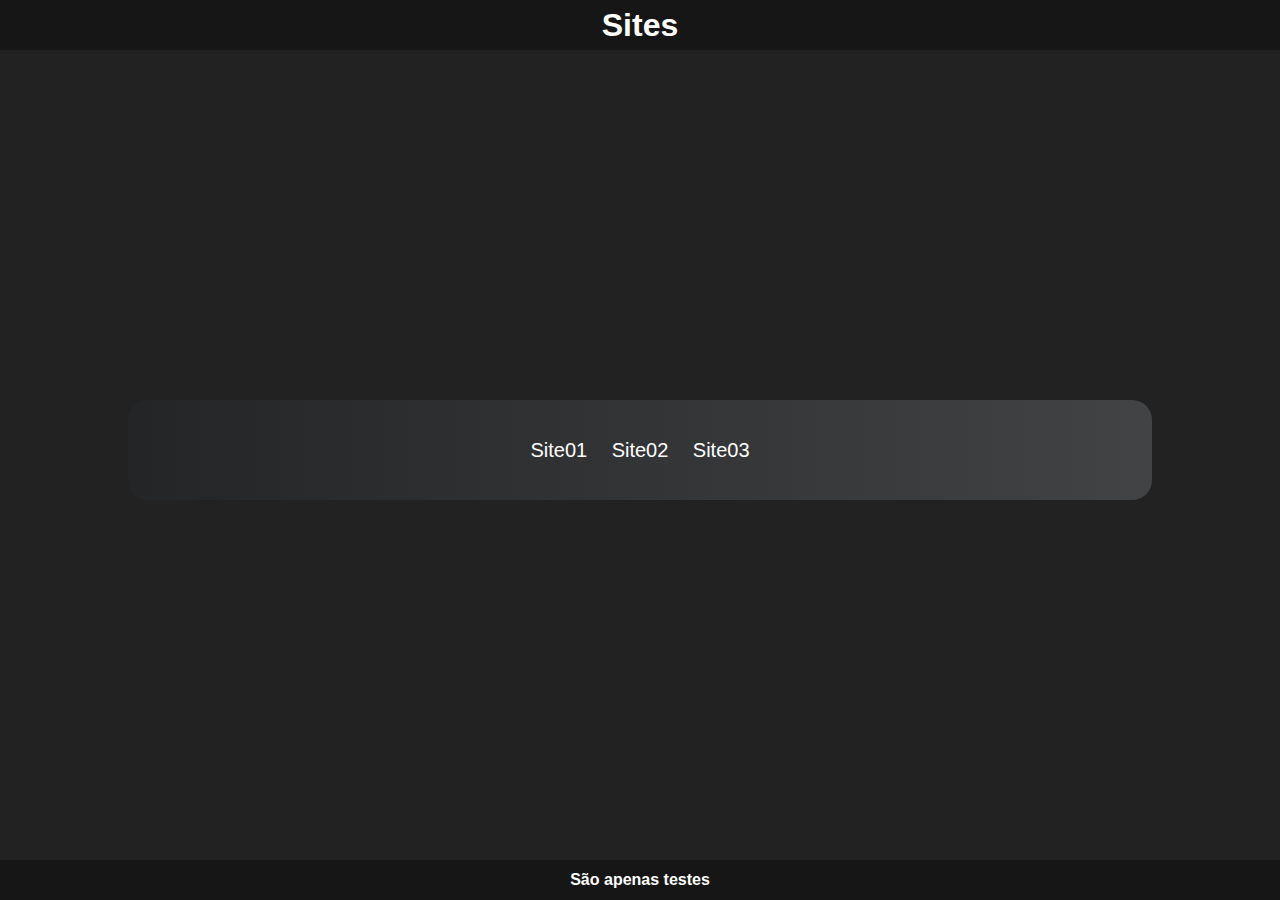
<file: Home/Pagina/index.html>
<!DOCTYPE html>
<html lang="en">

<head>
    <meta charset="UTF-8">
    <meta http-equiv="X-UA-Compatible" content="IE=edge">
    <meta name="viewport" content="width=device-width, initial-scale=1.0">
    <title>Document</title>
    <link rel="stylesheet" href="../Estilo/style.css">
</head>

<body>

    <header>
        <h1 class="H1Main">Sites</h1>
    </header>

    <main>

        <nav>
            <a href="https://andrioh.github.io/Sites-testes/Site01/Pagina/index.html" class="Link" target="_blank">Site01</a>
          <a href="https://andrioh.github.io/Sites-testes/Site02/Pagina/index.html" class="Link" target="_blank">Site02</a>
          <a href="https://andrioh.github.io/Sites-testes/Site03/Pagina/index.html" class="Link" target="_blank">Site03</a>
        </nav>

    </main>

    <footer>
        <h2 class="H2Footer">São apenas testes</h2>
    </footer>

</body>

</html>
</file>
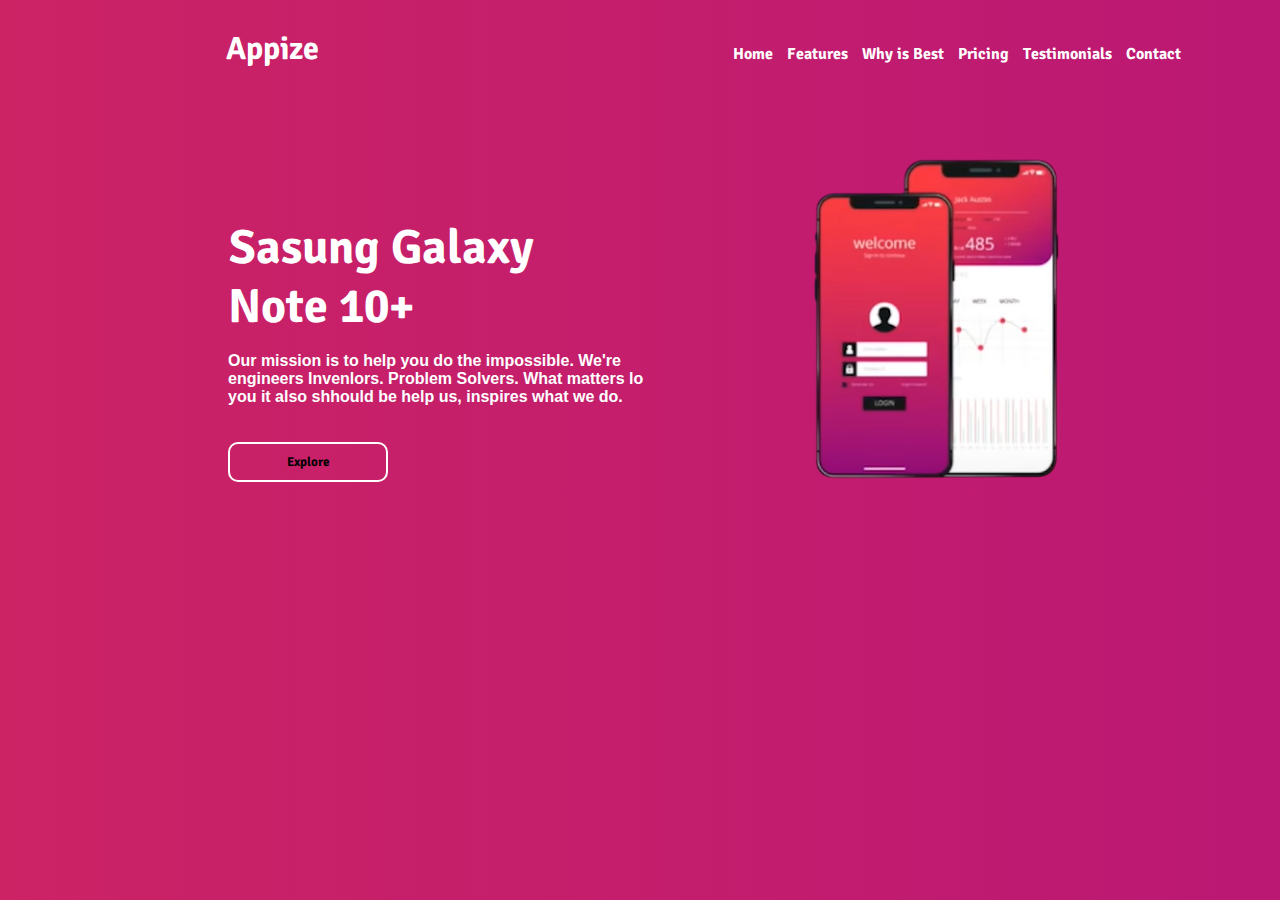
<file: Site01/Pagina/index.html>
<!DOCTYPE html>
<html lang="pt-br">

<head>
    <meta charset="UTF-8">
    <meta http-equiv="X-UA-Compatible" content="IE=edge">
    <meta name="viewport" content="width=device-width, initial-scale=1.0">
    <title>Site01</title>
    <link rel="stylesheet" href="../estilo/style.css">
</head>

<!--Esse site não é responsivo o tamanho da tela é 1366x768-->

<body>
    <header>
        <h1 class="TituloHeader">Appize</h1>
        <nav>
            <a href="../../Home/Pagina/index.html" class="LinkHeader">Home</a>
            <a href="#" class="LinkHeader">Features</a>
            <a href="#" class="LinkHeader">Why is Best</a>
            <a href="#" class="LinkHeader">Pricing</a>
            <a href="#" class="LinkHeader">Testimonials</a>
            <a href="#" class="LinkHeader">Contact</a>
        </nav>
    </header>
    <main>
        <img src="../Imagen/imagem01.png" alt="Imagem de um celular" class="ImagemMain">
        <h1 class="TituloMain">Sasung Galaxy</h1>
        <h1 class="TituloMain, TituloMain2">Note 10+</h1>
        <div class="DivMain">
            <p class="ParágrafoMain">Our mission is to help you do the impossible. We're engineers Invenlors. Problem Solvers. What matters lo you it also shhould be help us, inspires what we do.</p>
        </div>
        <button>
                Explore
        </button>
    </main>
</body>

</html>
</file>
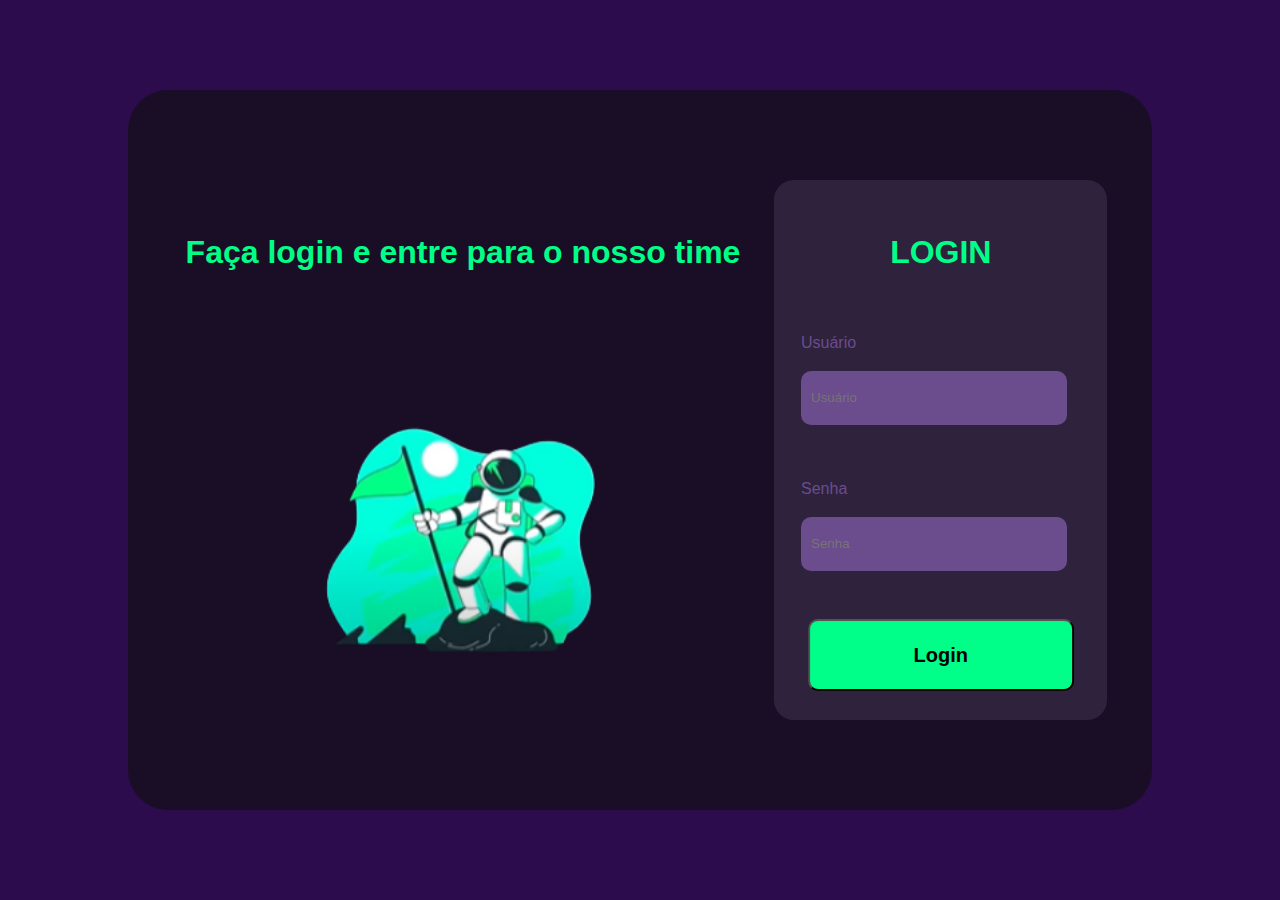
<file: Site02/Pagina/index.html>
<!DOCTYPE html>
<html lang="pr-br">

<head>
    <meta charset="UTF-8">
    <meta http-equiv="X-UA-Compatible" content="IE=edge">
    <meta name="viewport" content="width=device-width, initial-scale=1.0">
    <title>Site02</title>
    <link rel="stylesheet" href="../Estilo/style.css">
</head>

<body>
    <main>

        <div class="Titulo">

            <h1 class="TituloMain">Faça login e entre para o nosso time</h1>

        </div>

        <div class="Imagem">

            <img src="../Imagem/Imagem01.png" alt="Imagem decorativa" class="Imagem1">

        </div>

        <div class="Form">

            <div class="Fundo">

                <div class="Titulo2">

                    <h1 class="TituloMain2">LOGIN</h1>
                    
                </div>

                <div class="FormUser">

                    <form action="User">

                        <input type="text" required placeholder="Usuário" class="InputUser" id="TextUser">
                        <label for="TextUser" class="TituloMain3">Usuário</label>

                    </form>

                </div>

                <div class="FormSenha">

                    <form action="Senha">

                        <input type="password" required placeholder="Senha" class="InputUser" id="TextSenha">
                        <label for="TextSenha" class="TituloMain3">Senha</label>

                    </form>

                </div>

                <div class="BotaoLogin">

                    <button class="Botao">
                        Login
                    </button>

                </div>

            </div>

        </div>

    </main>
</body>

</html>
</file>
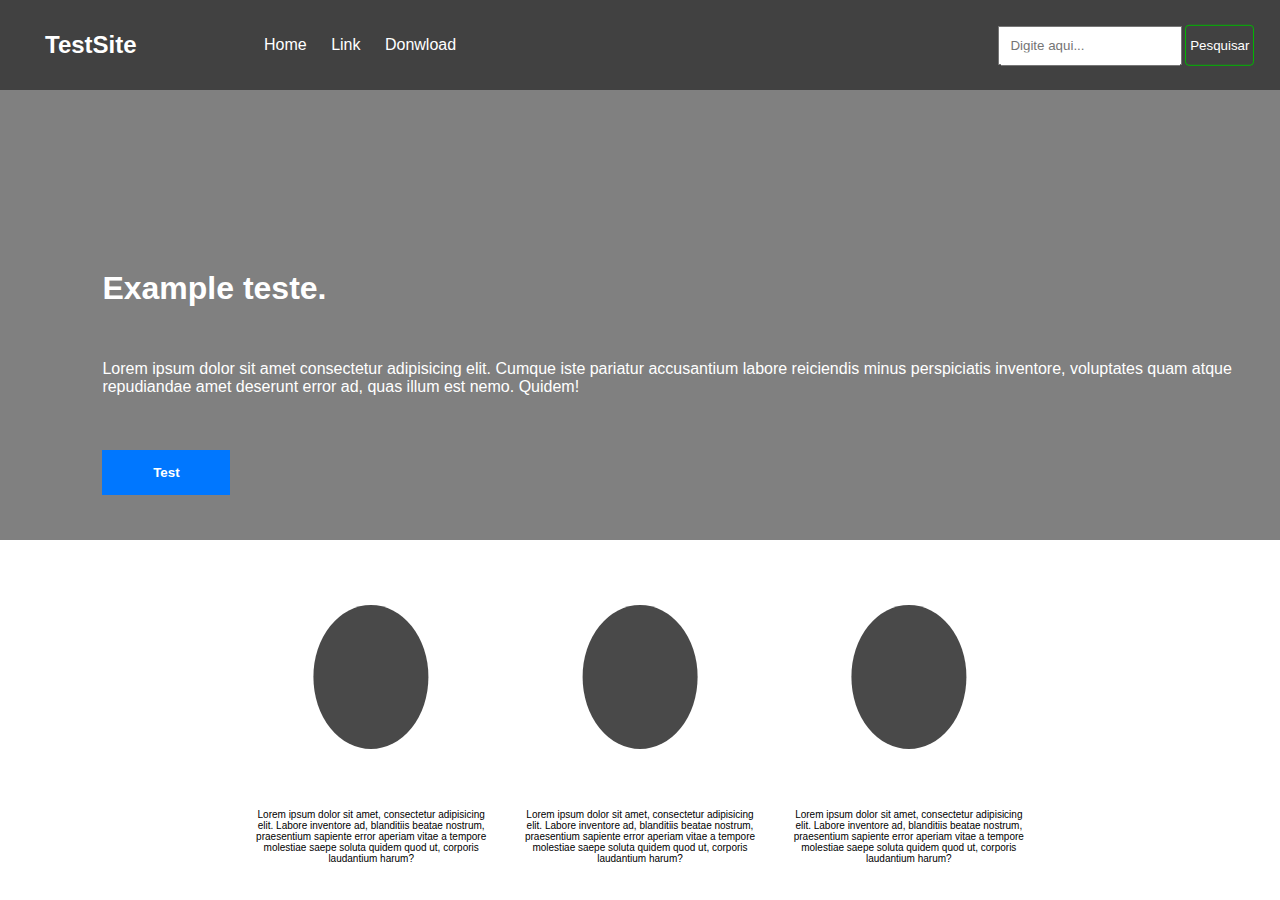
<file: Site03/Pagina/index.html>
<!DOCTYPE html>
<html lang="pt-br">
<head>
    <meta charset="UTF-8">
    <meta http-equiv="X-UA-Compatible" content="IE=edge">
    <meta name="viewport" content="width=device-width, initial-scale=1.0">
    <title>Document</title>
    <link rel="stylesheet" href="../Estilo/style.css">
</head>
<body>

    <header>

        <div class="DivHeader2">
            <h2 class="TituloHeader2">TestSite</h2>

            <nav class="NavHeader2">
                <a href="../../Home/Pagina/index.html" class="LinkHeader A1">Home</a>
                <a href="#" class="LinkHeader A2">Link</a>
                <a href="#" class="LinkHeader A3">Donwload</a>
            </nav>

            <div class="CampoPesquisa">
                <input type="text" class="Pesquisa" placeholder="Digite aqui...">

                <button class="BotaoPesquisa">
                    Pesquisar
                </button>                
            </div>

        </div>

    </header>

    <main>
        <h1 class="TituloMain">Example teste.</h1>
        <p class="ParagrafoMain">Lorem ipsum dolor sit amet consectetur adipisicing elit. Cumque iste pariatur accusantium labore reiciendis minus perspiciatis inventore, voluptates quam atque repudiandae amet deserunt error ad, quas illum est nemo. Quidem!</p>
        <button class="Botao2">Test</button>
    </main>

    <footer>

        <div class="Selecao">

            <div class="Selecao1">

                <div class="Circulo">

                </div>

                <p class="ParagrafoSelecao A1">Lorem ipsum dolor sit amet, consectetur adipisicing elit. Labore inventore ad, blanditiis beatae nostrum, praesentium sapiente error aperiam vitae a tempore molestiae saepe soluta quidem quod ut, corporis laudantium harum?</p>

            </div>

            <div class="Selecao2">
                
                <div class="Circulo">

                </div>

                <p class="ParagrafoSelecao A2">Lorem ipsum dolor sit amet, consectetur adipisicing elit. Labore inventore ad, blanditiis beatae nostrum, praesentium sapiente error aperiam vitae a tempore molestiae saepe soluta quidem quod ut, corporis laudantium harum?</p>

            </div>

            <div class="Selecao3">
                
                <div class="Circulo">

                </div>

                <p class="ParagrafoSelecao A3">Lorem ipsum dolor sit amet, consectetur adipisicing elit. Labore inventore ad, blanditiis beatae nostrum, praesentium sapiente error aperiam vitae a tempore molestiae saepe soluta quidem quod ut, corporis laudantium harum?</p>

            </div>

        </div>

    </footer>

</body>
</html>
</file>
<file: Site01/estilo/style.css>
@charset "UTF-8";

@font-face {
    font-family: 'Fonte01';
    src: url('../Fonte/SignikaNegative-Bold.ttf');
}

/* Variáveis: */

:root{
    --Cor01: #CC2365;
    --Cor02: #BB1874;
}

/* --------- */

body{
    background-image: linear-gradient(90deg,var(--Cor01),var(--Cor02));
}

header{
    font-family: "Fonte01",sans-serif;
    color: white;
    
}

nav{
    display: inline;
    margin-left: 400px;
    margin-top: -49px;
}

button{
    width: 160px;
    height: 40px;
    margin-top: 20px;
    margin-left: 220px;
    background-color: transparent;
    border: 2px, solid rgb(255, 255, 255);
    border-radius: 10px;
    font-family: "Fonte01",sans-serif;
}

button:hover{
    transform: scale(1.1);
}

/* Classes: */

.TituloHeader{
    display: inline-block;
    margin-left: 218px;
}

.TituloMain{
    font-family: "Fonte01",sans-serif;
    color: white;
    font-weight: bold;
    margin: -303px 0px 0px 221px;
    font-size: 3em;
}

.TituloMain2{
    font-family: "Fonte01",sans-serif;
    color: white;
    font-weight: bold;
    margin: 0px 0px 0px 220px;
    font-size: 3em;
}

.LinkHeader{
    display: inline-block;
    color: white;
    text-decoration: none;
    font-family: "Fonte01",sans-serif;
    padding-left: 10px;
}

.LinkHeader:hover{
    text-decoration: underline;
    font-size: 1.2em;
}

.ImagemMain{
    display: block;
    margin-left: auto;
    margin-right: 200px;
    margin-top: 40px;
}

.DivMain{
    width: 440px;
    padding-left: 220px;
}

.ParágrafoMain{
    color: white;
    font-family: "Font01", sans-serif;
    font-weight: bold;
}
</file>
<file: Home/Estilo/style.css>
/* Reset: */

* {
    margin: 0%;
    padding: 0%;
    font-family: Arial, Helvetica, sans-serif;
    color: #ffffff;
}

/* Variáveis: */

:root {

    --Cor01: #222222;
    --Cor02: #161616;

    --Cor03: #232526;
    --Cor04: #414345;

    --Cor05: #1f1f1f;

}

/* Body: */

body {
    background-color: var(--Cor01);
}


/* Header: */

header{
    position: absolute;
    background-color: var(--Cor02);

    top: 0%;

    width: 100%;
    height: 50px;
}

.H1Main{
    position: absolute;
    display: flex;

    right: 50%;
    top: 50%;

    transform: translate(50%, -50%);
}

/* Main: */


main {
    position: absolute;
    display: flex;

    background-image: linear-gradient(to right, var(--Cor03), var(--Cor04));

    height: 100px;
    width: 80vw;

    top: 50%;
    right: 50%;

    transform: translate(50%, -50%);
    border-radius: 20px;
}

a{
    text-decoration: none;
    font-size: 20px;
}

a:hover{
    text-decoration: underline;
}

nav{
    position: absolute;

    top: 50%;
    left: 50%;

    transform: translate(-50%, -50%);
}

.Link{
    padding: 10px;
}

/* Footer: */

footer {
    position: absolute;
    background-color: var(--Cor02);

    bottom: 0%;

    height: 40px;
    width: 100%;
}

.H2Footer {
    position: absolute;
    font-size: 16px;

    right: 50%;
    top: 50%;
    transform: translate(50%, -50%);
}
</file>
<file: Site02/Estilo/style.css>
/* Reset: */

* {
    margin: 0px;
    padding: 0px;
    font-family: Arial, Helvetica, sans-serif;
}

/* Variáveis: */

:root {
    --Cor01: #2c0c4d;
    --Cor02: #1A0E26;
    --Cor03: #00ff88;
    --Cor04: #6b4c8d;
    --Cor05: #4133508c;
    --Cor06: #03bb65;
}

/* Tags: */

body {
    background-color: var(--Cor01);
}

main {
    position: absolute;
    display: flex;

    background-color: var(--Cor02);

    right: 50%;
    bottom: 50%;
    transform: translate(50%, 50%);

    border-radius: 40px;

    height: 80vh;
    width: 80vw;
}

/* Classes: */

/* Div 1: */

.Titulo {
    display: flex;

    height: 30vh;
    width: 45vw;
}

.TituloMain {
    position: relative;
    display: flex;

    color: var(--Cor03);

    top: 16vh;
    left: 10%;
}

/* Div2: */

.Imagem{
    position: absolute;
    display: flex;

    bottom: 0%;

    height: 50vh;
    width: 45vw;
}

.Imagem1{
    position: absolute;
    display: flex;

    width: 30vw;

    left: 50%;
    top: 50%;

    transform: translate(-35%, -70%);
}

/* Div 3: */

.Form{
    position: absolute;
    display: flex;

    right: 0%;
    top: 0%;

    height: 80vh;
    width: 35vw;
}

.Fundo{
    position: absolute;
    display: flex;

    background-color: var(--Cor05);

    right: 10%;
    top: 50%;

    transform: translate(0%, -50%);

    border-radius: 20px;

    height: 60vh;
    width: 26vw;
}

.Titulo2{
    position: relative;
    display: flex;

    top: 0%;

    height: 16vh;
    width: 100%;
}

.TituloMain2{
    position: absolute;
    color: var(--Cor03);

    top: 50%;
    right: 50%;
    
    transform: translate(50%, -50%);

}

.TituloMain3{
    position: absolute;
    color: var(--Cor04);

    left: 8%;
    top: 6%;
    transform: translate(0%, 0);

}

.FormUser{
    position: absolute;
    display: flex;

    top: 27%;
    left: 0%;

    height: 16vh;
    width: 100%;
}

.InputUser{
    position: absolute;
    display: flex;
    color: #ffffff;
    
    background-color: var(--Cor04);
    border: 0px;
    text-indent: 10px;
    border-radius: 10px;
    
    bottom: 50%;
    left: 8%;
    transform: translate(0%, 50%);

    height: 6vh;
    width: 80%;
}

.FormSenha{
    position: absolute;
    display: flex;

    top: 54%;
    left: 0%;

    height: 16vh;
    width: 100%;
}

.BotaoLogin{
    position: absolute;
    display: flex;

    bottom: 0%;
    left: 0%;

    height: 11.2vh;
    width: 100%;
}

.Botao{
    position: absolute;
    display: flex;

    color: #000000;
    background-color: var(--Cor03);

    right: 50%;
    top: 0%;
    transform: translate(50%);
    border-radius: 10px;

    font-weight: bold;

    justify-content: center;
    align-items: center;
    font-size: 20px;

    height: 8vh;
    width: 80%;
}

.Botao:hover{
    background-color: var(--Cor06);
    color: white;
}
</file>
<file: Site03/Estilo/style.css>
/* Reset: */

*{
    padding: 0%;
    margin: 0%;
    font-family: Arial, Helvetica, sans-serif;
}

/* Tags: */

header{
    height: 10vh;
    width: 100vw;
}

main{
    position: absolute;

    background-color: #808080;

    height: 50vh;
    width: 100vw;
}

footer{
    position: absolute;

    bottom: 0%;

    height: 40vh;
    width: 100vw;
}

/* Classes: */

.DivHeader2{
    position: relative;
    background-color: #414141;

    height: 10vh;
    width: 100vw;
}

.TituloHeader2{
    position: absolute;
    display: flexbox;

    padding-right: 10%;

    color: #ffffff;

    left: 5vh;
    top: 50%;

    transform: translate(0%, -50%);
}

.NavHeader2{
    position: absolute;
    display: flexbox;
    padding-left: 5%;

    top: 50%;
    left: 20vh;

    transform: translate(0%, -50%);
}

.LinkHeader{
    color: #ffffff;

    text-decoration: none;
    padding-left: 20px;
}

.LinkHeader:hover{
    text-decoration: underline;
}

.CampoPesquisa{
    position: absolute;

    height: 5vh;
    width: 20vw;

    top: 50%;
    right: 2%;

    transform: translate(0%, -50%);
}

.Pesquisa{
    position: absolute;

    height: 80%;
    width: 70%;

    top: 50%;
    text-indent: 10px;

    transform: translate(0%, -50%);
}

.BotaoPesquisa{
    position: absolute;

    color: #ffffff;
    
    background-color: #028b0200;
    border: 1px solid #01b601;
    border-radius: 4px;

    right: 0%;

    top: 50%;

    height: 92%;
    width: 27%;

    transform: translate(0%, -50%);
}

.BotaoPesquisa:hover{
    color: #a5a5a5a4;
    border: 1px solid rgb(1, 148, 1);
}

.TituloMain{
    position: absolute;
    color: #ffffff;

    top: 40%;
    left: 8%;
}

.ParagrafoMain{
    position: absolute;
    display: flexbox;

    color: #ffffff;

    top: 60%;
    left: 8%;
}

.Botao2{
    position: absolute;
    display: flexbox;

    color: #ffffff;
    background-color: #0077ff;

    border: 1px;

    font-weight: bold;

    height: 5vh;
    width: 10vw;

    bottom: 10%;
    left: 8%;
}

.Botao2:hover{
    background-color: #0052af;

    border: 1px solid #ffffff;
}


.Selecao{
    position: absolute;

    left: 50%;
    top: 50%;

    transform: translate(-50%, -50%);

    height: 80%;
    width: 60%;
}

.Selecao1{
    position: absolute;

    height: 100%;
    width: 30%;
}

.Selecao2{
    position: absolute;


    right: 0%;

    height: 100%;
    width: 30%;
}

.Selecao3{
    position: absolute;


    right: 50%;

    transform: translate(50%, 0%);

    height: 100%;
    width: 30%;
}

.Circulo{
    position: absolute;

    border-radius: 100%;

    background-color: #494949;

    top: 10%;
    left: 50%;

    transform: translate(-50%, 0%);

    height: 50%;
    width: 50%;
}

.ParagrafoSelecao{
    position: absolute;

    width: 100%;

    bottom: 0%;
    left: 50%;
    text-align: center;

    transform: translate(-50%);

    color: #000000;

    font-size: 10px;
}

.Circulo:hover{
    background-color: #a3a3a3;
}

/*Dispostivos Médios (Tablets deitados, 768px para cima) */
@media only screen and (max-height: 600px) {
    
    .A1, .A2, .A3{
        position: absolute;
        
        width: 30vw;
    
        opacity: 0;
    }
    
    .A1:hover{
        opacity: 10;
    }

    .A2:hover{
        opacity: 10;
    }

    .A3:hover{
        opacity: 10;
    }

}
</file>
